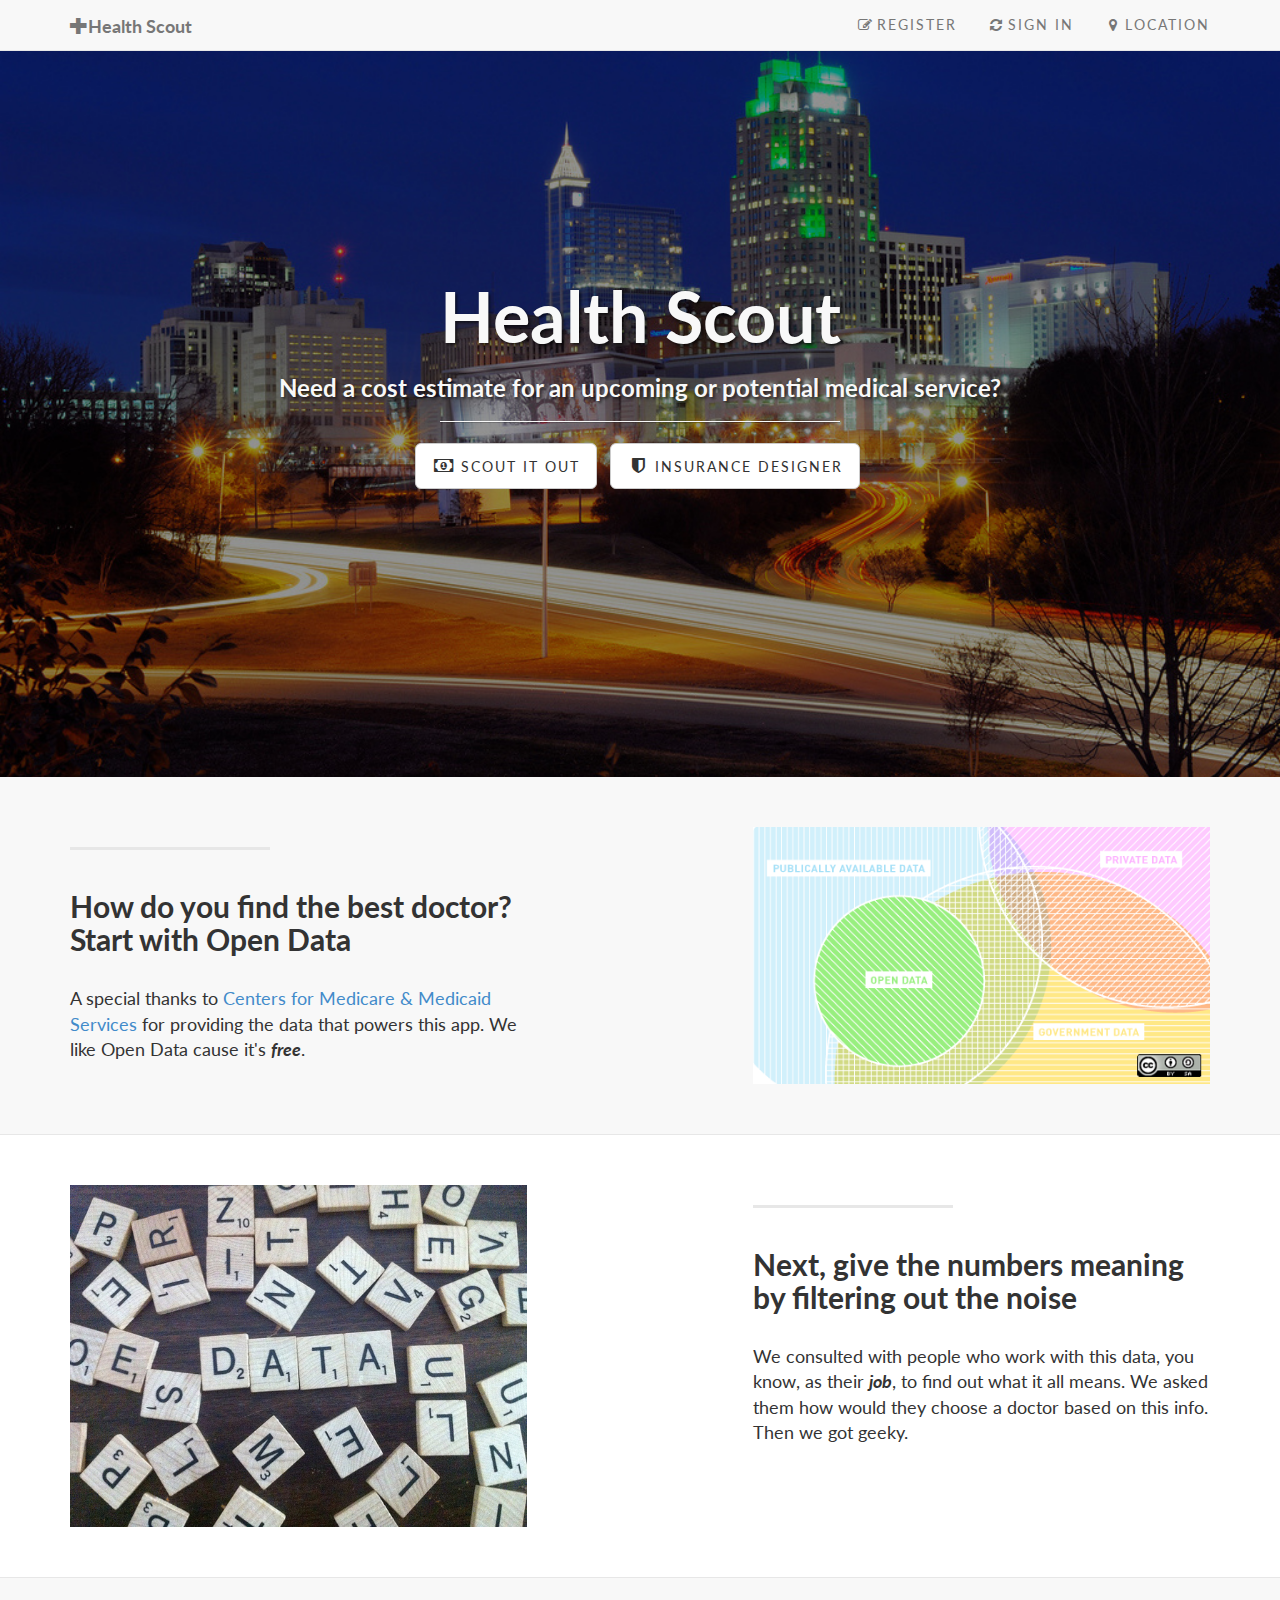
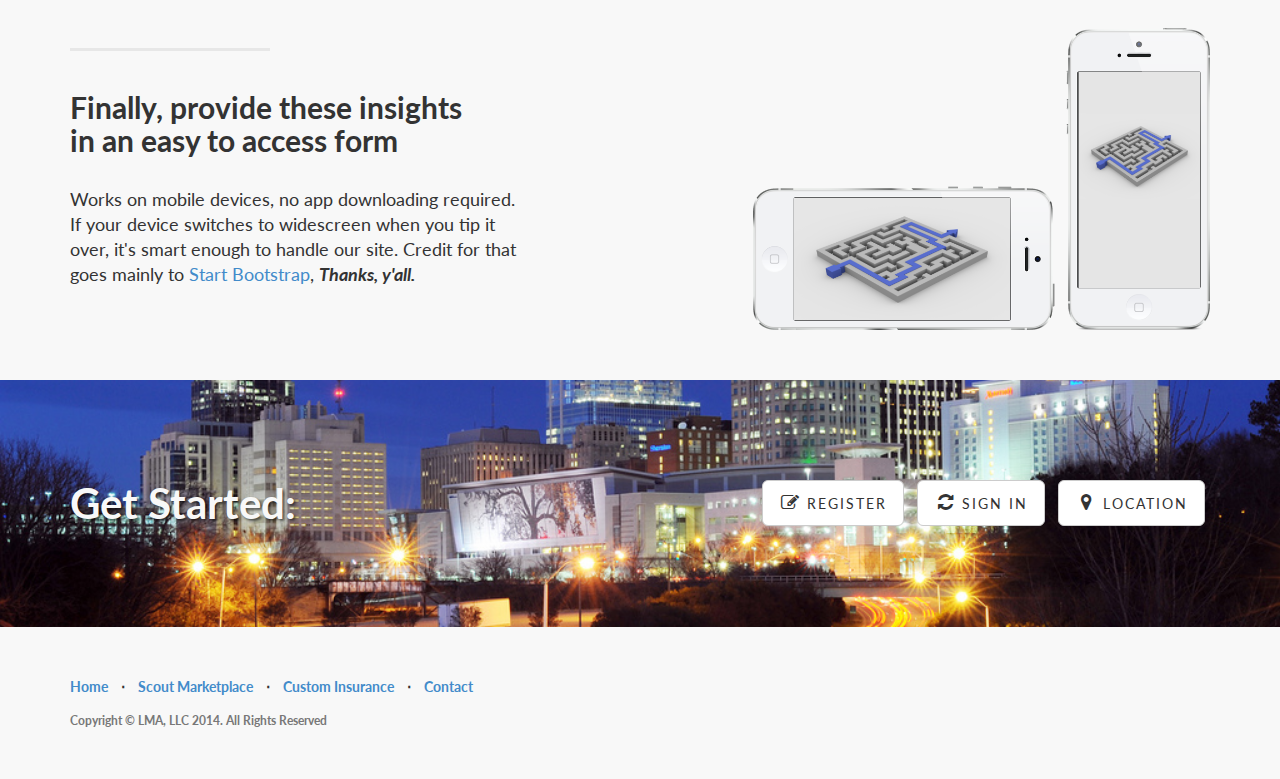
<file: index.html>
<!DOCTYPE html>
<html lang="en">

<head>

    <meta charset="utf-8">
    <meta http-equiv="X-UA-Compatible" content="IE=edge">
    <meta name="viewport" content="width=device-width, initial-scale=1">
    <meta name="description" content="">
    <meta name="author" content="">

    <title>Looking for affordable care? Scout it out</title>

    <!-- Bootstrap Core CSS -->
    <link href="css/bootstrap.min.css" rel="stylesheet">

    <!-- Custom CSS -->
    <link href="css/landing-page.css" rel="stylesheet">

    <!-- Custom Fonts -->
    <link href="font-awesome-4.1.0/css/font-awesome.min.css" rel="stylesheet" type="text/css">
    <link href="http://fonts.googleapis.com/css?family=Lato:300,400,700,300italic,400italic,700italic" rel="stylesheet" type="text/css">

    <!-- HTML5 Shim and Respond.js IE8 support of HTML5 elements and media queries -->
    <!-- WARNING: Respond.js doesn't work if you view the page via file:// -->
    <!--[if lt IE 9]>
        <script src="https://oss.maxcdn.com/libs/html5shiv/3.7.0/html5shiv.js"></script>
        <script src="https://oss.maxcdn.com/libs/respond.js/1.4.2/respond.min.js"></script>
    <![endif]-->

</head>

<body>

    <!-- Navigation -->












    <nav class="navbar navbar-default navbar-fixed-top" role="navigation">
        <div class="container">
            <!-- Brand and toggle get grouped for better mobile display -->
            <div class="navbar-header">
                <button type="button" class="navbar-toggle" data-toggle="collapse" data-target="#bs-example-navbar-collapse-1">
                    <span class="sr-only">Toggle navigation</span>
                    <span class="icon-bar"></span>
                    <span class="icon-bar"></span>
                    <span class="icon-bar"></span>
                </button>
                <a class="navbar-brand" href="#"><span class="glyphicon glyphicon-plus"></span>Health Scout</a>
            </div>
            <!-- Collect the nav links, forms, and other content for toggling -->
            <div class="collapse navbar-collapse" id="bs-example-navbar-collapse-1">
                <ul class="nav navbar-nav navbar-right">
                   <li>
                       <a href="UserProfile.html" ><i class="fa fa-pencil-square-o fa-fw"></i> <span class="network-name">REGISTER</span></a>
                   </li>
                   <li>
                       <a href="#" ><i class="fa fa-refresh fa-fw"></i> <span class="network-name">SIGN IN</span></a>
                   </li>
                   <li>
                       <a href="#" ><i class="fa fa-map-marker fa-fw"></i> <span class="network-name">LOCATION</span></a>
                   </li>
                </ul>


            </div>
            <!-- /.navbar-collapse -->
        </div>
        <!-- /.container -->
    </nav>

    <!-- Header -->
    <div class="intro-header">

        <div class="container">

            <div class="row">
                <div class="col-lg-12">
                    <div class="intro-message">
                        <h1>Health Scout</h1>
                        <h3>Need a cost estimate for an upcoming or potential medical
service?</h3>
                        <hr class="intro-divider">
                        <ul class="list-inline intro-social-buttons">
                            <li>
                                <a href="doc_search5EXP.html" class="btn btn-default btn-lg"><i class="fa fa-money fa-fw"></i> <span class="network-name">SCOUT IT OUT</span></a>
                            </li>
                            <li>
                                <a href="pro_mock.html" class="btn btn-default btn-lg"><i class="fa fa-shield fa-fw"></i> <span class="network-name">INSURANCE DESIGNER</span></a>
                            </li>
                        </ul>
                    </div>
                </div>
            </div>

        </div>
        <!-- /.container -->

    </div>
    <!-- /.intro-header -->

    <!-- Page Content -->

    <div class="content-section-a">

        <div class="container">

            <div class="row">
                <div class="col-lg-5 col-sm-6">
                    <hr class="section-heading-spacer">
                    <div class="clearfix"></div>
                    <h2 class="section-heading">How do you find the best doctor?<br>Start with Open Data</h2>
                    <p class="lead">A special thanks to  <a target="_blank" href="http://cms.hhs.gov/">Centers for Medicare & Medicaid Services</a> for providing the data that powers this app. We like Open Data cause it's <b><i>free</i></b>.</p>
                </div>
                <div class="col-lg-5 col-lg-offset-2 col-sm-6">
                    <img class="img-responsive" src="img/data-venn.png" alt="">
                </div>
            </div>

        </div>
        <!-- /.container -->

    </div>
    <!-- /.content-section-a -->

    <div class="content-section-b">

        <div class="container">

            <div class="row">
                <div class="col-lg-5 col-lg-offset-1 col-sm-push-6  col-sm-6">
                    <hr class="section-heading-spacer">
                    <div class="clearfix"></div>
                    <h2 class="section-heading">Next, give the numbers meaning<br>by filtering out the noise</h2>
                    <p class="lead">We consulted with people who work with this data, you know, as their <b><i>job</i></b>, to find out what it all means.  We asked them how would they choose a doctor based on this info. Then we got geeky.</p>
                </div>
                <div class="col-lg-5 col-sm-pull-6  col-sm-6">
                    <img class="img-responsive" src="img/scrabble.jpg" alt="">
                </div>
            </div>

        </div>
        <!-- /.container -->

    </div>
    <!-- /.content-section-b -->

    <div class="content-section-a">

        <div class="container">

            <div class="row">
                <div class="col-lg-5 col-sm-6">
                    <hr class="section-heading-spacer">
                    <div class="clearfix"></div>
                    <h2 class="section-heading">Finally, provide these insights<br>in an easy to access form</h2>
                    <p class="lead">Works on mobile devices, no app downloading required.  If your device switches to widescreen when you tip it over, it's smart enough to handle our site.  Credit for that goes mainly to <a target="_blank" href="http://startbootstrap.com/template-overviews/landing-page/">Start Bootstrap</a>, <b><i>Thanks, y'all.</i></b>
                </div>
                <div class="col-lg-5 col-lg-offset-2 col-sm-6">
                    <img class="img-responsive" src="img/phonesRev.png" alt="">
                </div>
            </div>

        </div>
        <!-- /.container -->

    </div>
    <!-- /.content-section-a -->

    <div class="banner">

        <div class="container">

            <div class="row">
                <div class="col-lg-6">
                    <h2>Get Started:</h2>
                </div>
                <div class="col-lg-6">
                    <ul class="list-inline banner-social-buttons">
                        <li>
                            <a href="UserProfile.html" class="btn btn-default btn-lg"><i class="fa fa-pencil-square-o fa-fw"></i> <span class="network-name">REGISTER</span></a>
                        </li>
                        <li>
                            <a href="https://github.com/IronSummitMedia/startbootstrap" class="btn btn-default btn-lg"><i class="fa fa-refresh fa-fw"></i> <span class="network-name">SIGN IN</span></a>
                        </li>
                        <li>
                            <a href="#" class="btn btn-default btn-lg"><i class="fa fa-map-marker fa-fw"></i> <span class="network-name">LOCATION</span></a>
                        </li>
                    </ul>
                </div>
            </div>

        </div>
        <!-- /.container -->

    </div>
    <!-- /.banner -->

    <!-- Footer -->
    <footer>
        <div class="container">
            <div class="row">
                <div class="col-lg-12">
                    <ul class="list-inline">
                        <li>
                            <a href="#home">Home</a>
                        </li>
                        <li class="footer-menu-divider">&sdot;</li>
                        <li>
                            <a href="#about">Scout Marketplace</a>
                        </li>
                        <li class="footer-menu-divider">&sdot;</li>
                        <li>
                            <a href="#services">Custom Insurance</a>
                        </li>
                        <li class="footer-menu-divider">&sdot;</li>
                        <li>
                            <a href="#contact">Contact</a>
                        </li>
                    </ul>
                    <p class="copyright text-muted small">Copyright &copy; LMA, LLC 2014. All Rights Reserved</p>
                </div>
            </div>
        </div>
    </footer>

    <!-- jQuery Version 1.11.0 -->
    <script src="js/jquery-1.11.0.js"></script>

    <!-- Bootstrap Core JavaScript -->
    <script src="js/bootstrap.min.js"></script>

</body>

</html>
</file>
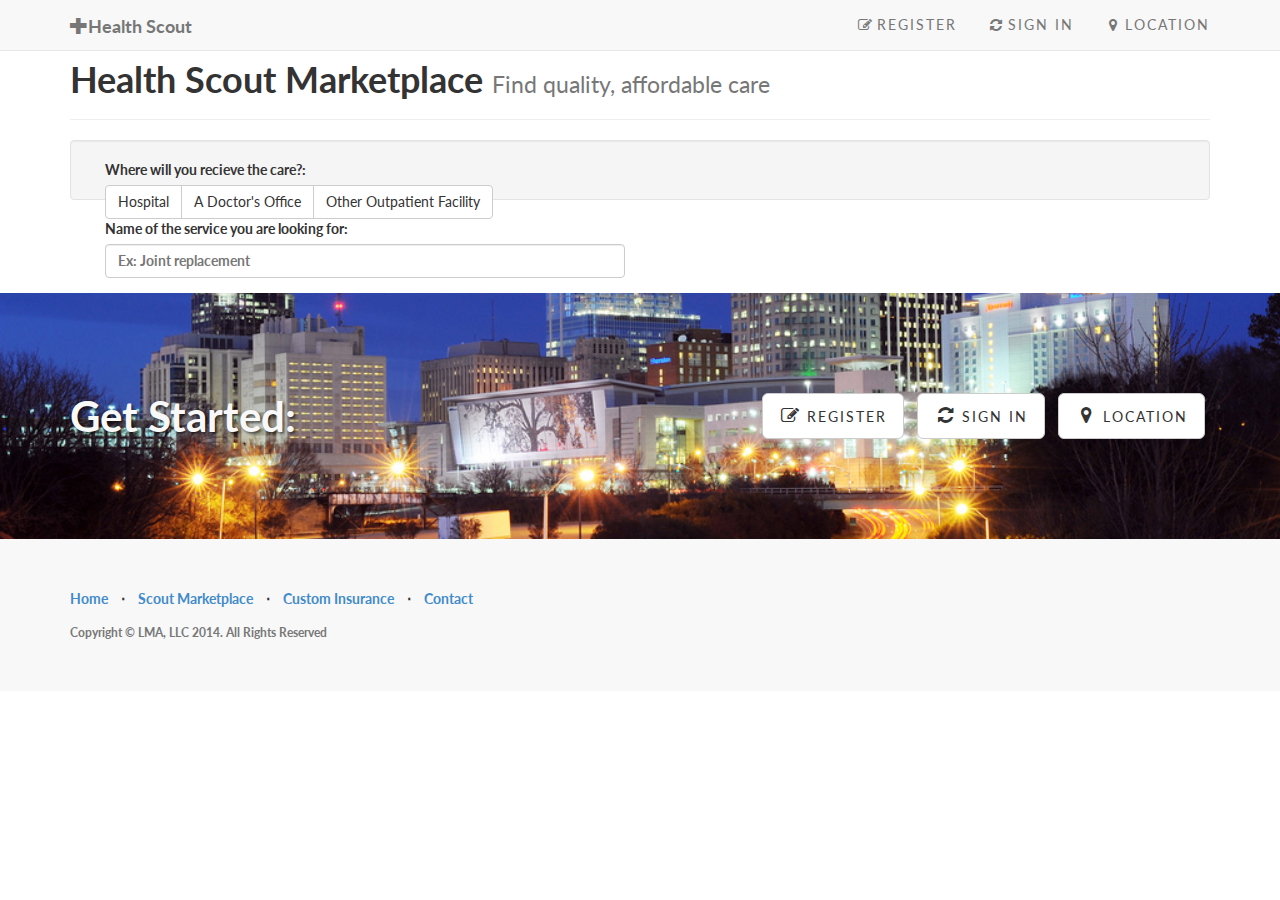
<file: marketplace.html>
<!DOCTYPE html>
<html lang="en">

<head>

    <meta charset="utf-8">
    <meta http-equiv="X-UA-Compatible" content="IE=edge">
    <meta name="viewport" content="width=device-width, initial-scale=1">
    <meta name="description" content="">
    <meta name="author" content="">

    <title>Looking for affordable care? Scout it out</title>

    <!-- Bootstrap Core CSS -->
    <link href="css/bootstrap.min.css" rel="stylesheet">

    <!-- Custom CSS -->
    <link href="css/landing-page.css" rel="stylesheet">

    <!-- Custom Fonts -->
    <link href="font-awesome-4.1.0/css/font-awesome.min.css" rel="stylesheet" type="text/css">
    <link href="http://fonts.googleapis.com/css?family=Lato:300,400,700,300italic,400italic,700italic" rel="stylesheet" type="text/css">

    <!-- HTML5 Shim and Respond.js IE8 support of HTML5 elements and media queries -->
    <!-- WARNING: Respond.js doesn't work if you view the page via file:// -->
    <!--[if lt IE 9]>
        <script src="https://oss.maxcdn.com/libs/html5shiv/3.7.0/html5shiv.js"></script>
        <script src="https://oss.maxcdn.com/libs/respond.js/1.4.2/respond.min.js"></script>
    <![endif]-->
<script src="js/angular.js"></script>
  <script src="js/angular-strap.js"></script>
  <script src="js/angular-strap.tpl.js"></script>
  <script src="js/app.js"></script>
</head>

<body ng-app="MyApp">

    <!-- Navigation -->












    <nav class="navbar navbar-default navbar-fixed-top" role="navigation">
        <div class="container">
            <!-- Brand and toggle get grouped for better mobile display -->
            <div class="navbar-header">
                <button type="button" class="navbar-toggle" data-toggle="collapse" data-target="#bs-example-navbar-collapse-1">
                    <span class="sr-only">Toggle navigation</span>
                    <span class="icon-bar"></span>
                    <span class="icon-bar"></span>
                    <span class="icon-bar"></span>
                </button>
                <a class="navbar-brand" href="#"><span class="glyphicon glyphicon-plus"></span>Health Scout</a>
            </div>
            <!-- Collect the nav links, forms, and other content for toggling -->
            <div class="collapse navbar-collapse" id="bs-example-navbar-collapse-1">
                <ul class="nav navbar-nav navbar-right">
                   <li>
                       <a href="UserProfile.html" ><i class="fa fa-pencil-square-o fa-fw"></i> <span class="network-name">REGISTER</span></a>
                   </li>
                   <li>
                       <a href="#" ><i class="fa fa-refresh fa-fw"></i> <span class="network-name">SIGN IN</span></a>
                   </li>
                   <li>
                       <a href="#" ><i class="fa fa-map-marker fa-fw"></i> <span class="network-name">LOCATION</span></a>
                   </li>
                </ul>


            </div>
            <!-- /.navbar-collapse -->
        </div>
        <!-- /.container -->
    </nav>

    <!-- /.MAIN CONTENT -->


<br/>

	<div class="container" ng-controller="MyMarket">

		<div class="page-header">
                <h1>Health Scout Marketplace <small>Find quality, affordable care</small></h1>
        </div>
			<div class="well">
				<form role="form">
                    <div class="col-md-12">
                      <label>Where will you recieve the care?:  </label>
                    </div>
                
                <div class="col-md-12">
					<div class="btn-group" ng-model="button.radio" bs-radio-group>
						<label class="btn btn-default"><input class="btn btn-default" value="0" type="radio">Hospital</label>
						<label class="btn btn-default"><input class="btn btn-default" value="1" type="radio">A Doctor's Office</label>
						<label class="btn btn-default"><input class="btn btn-default" value="2" type="radio">Other Outpatient Facility</label>
					</div> <!-- /.button-group -->
                </div> <!-- /.col-lg-6 -->

<br/>
				  <div class="col-md-6">
						
						  <div class="form-group">
							<label> Name of the service you are looking for:</label>
							<input class="form-control" ng-model="selectedProcedure" ng-options="procedure for procedure in procedures" placeholder="Ex: Joint replacement" bs-typeahead type="text">
						  </div>
						
				</div> <!-- /.col-md-6 -->
 <div class="col-md-6" >
 <div class="form-group" ng-hide="button.radio">
                      <label>Will you stay overnight in the Hospital?:  </label>
                    
                
                <div class="col-md-6">
					<div class="btn-group" ng-model="button.overnight" bs-radio-group>
						<label class="btn btn-default"><input class="btn btn-default" value="0" type="radio">Yes</label>
						<label class="btn btn-default"><input class="btn btn-default" value="1" type="radio">No</label>
						
					</div> <!-- /.button-group -->
                </div> <!-- /.col-lg-6 -->				
</div> <!-- /.form-group -->
</div> <!-- /.col-md-6 -->
		</form>
</div> <!-- /.well -->
            </div> <!-- /.container -->
        </div>
    </div>

</div>
<!-- /.well -->

</div>
<!-- /.container -->

<!-- /.MAIN CONTENT -->


    <div class="banner">

        <div class="container">

            <div class="row">
                <div class="col-lg-6">
                    <h2>Get Started:</h2>
                </div>
                <div class="col-lg-6">
                    <ul class="list-inline banner-social-buttons">
                        <li>
                            <a href="UserProfile.html" class="btn btn-default btn-lg"><i class="fa fa-pencil-square-o fa-fw"></i> <span class="network-name">REGISTER</span></a>
                        </li>
                        <li>
                            <a href="https://github.com/IronSummitMedia/startbootstrap" class="btn btn-default btn-lg"><i class="fa fa-refresh fa-fw"></i> <span class="network-name">SIGN IN</span></a>
                        </li>
                        <li>
                            <a href="#" class="btn btn-default btn-lg"><i class="fa fa-map-marker fa-fw"></i> <span class="network-name">LOCATION</span></a>
                        </li>
                    </ul>
                </div>
            </div>

        </div>
        <!-- /.container -->

    </div>
    <!-- /.banner -->







    <!-- Footer -->
    <footer>
        <div class="container">
            <div class="row">
                <div class="col-lg-12">
                    <ul class="list-inline">
                        <li>
                            <a href="#home">Home</a>
                        </li>
                        <li class="footer-menu-divider">&sdot;</li>
                        <li>
                            <a href="#about">Scout Marketplace</a>
                        </li>
                        <li class="footer-menu-divider">&sdot;</li>
                        <li>
                            <a href="#services">Custom Insurance</a>
                        </li>
                        <li class="footer-menu-divider">&sdot;</li>
                        <li>
                            <a href="#contact">Contact</a>
                        </li>
                    </ul>
                    <p class="copyright text-muted small">Copyright &copy; LMA, LLC 2014. All Rights Reserved</p>
                </div>
            </div>
        </div>
    </footer>

    <!-- jQuery Version 1.11.0 -->
    <script src="js/jquery-1.11.0.js"></script>

    <!-- Bootstrap Core JavaScript -->
    <!--
    <script src="js/bootstrap.min.js"></script>
  -->


</body>

</html>
</file>
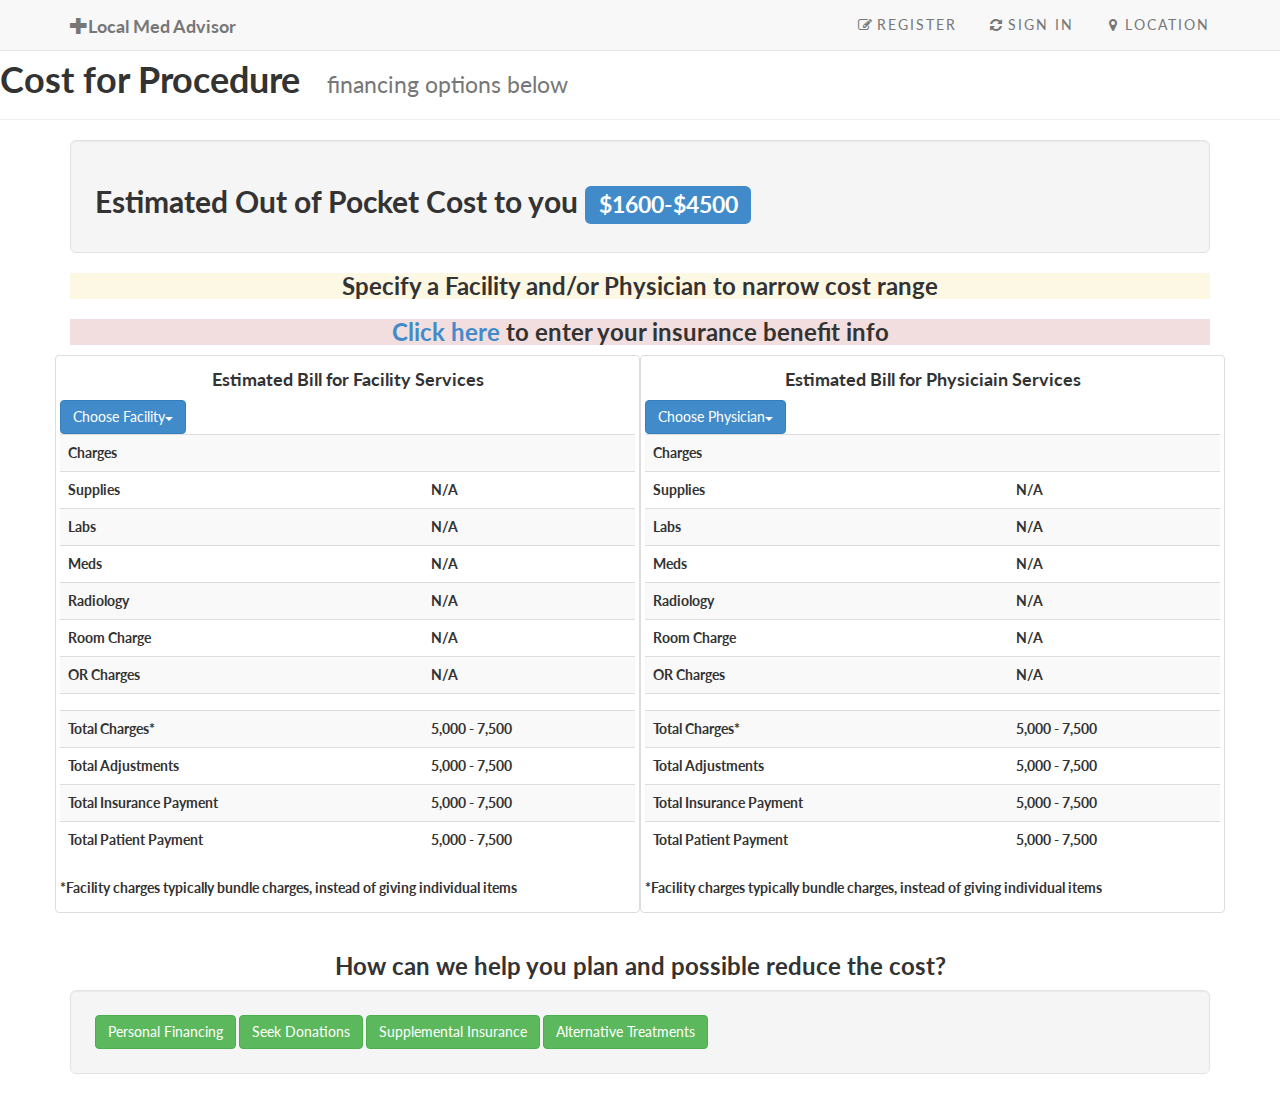
<file: new45.html>
<!DOCTYPE html>
<html lang="en">
        <head>
                <meta charset="utf-8">
                <meta http-equiv="X-UA-Compatible" content="IE=edge">
                <meta name="viewport" content="width=device-width, initial-scale=1.0">
                <meta name="description" content="">
                <meta name="author" content="">
                <link rel="shortcut icon" href="../../docs-assets/ico/favicon.png">
				<title>Cost for Procedure</title>
 <!-- Bootstrap Core CSS -->
 <link href="css/bootstrap.min.css" rel="stylesheet">

 <!-- Custom CSS -->
 <link href="css/landing-page.css" rel="stylesheet">

 <!-- Custom Fonts -->
 <link href="font-awesome-4.1.0/css/font-awesome.min.css" rel="stylesheet" type="text/css">
 <link href="http://fonts.googleapis.com/css?family=Lato:300,400,700,300italic,400italic,700italic" rel="stylesheet" type="text/css">
                <!-- HTML5 shim and Respond.js IE8 support of HTML5 elements and media queries -->
                <!--[if lt IE 9]>
      <script src="https://oss.maxcdn.com/libs/html5shiv/3.7.0/html5shiv.js"></script>
      <script src="https://oss.maxcdn.com/libs/respond.js/1.3.0/respond.min.js"></script>
    <![endif]-->
					
					<script src="js/angular.js"></script>
					<script src="js/angular-strap.js"></script>
					<script src="js/ui-bootstrap-tpls-0.11.0.js"></script>
					<script src="js/underscore.js"></script>
					<script src="js/underscore.db.js"></script>
					<script src="js/app2.js"></script>
    </head>
        <body ng-app="underscore">
			
		    <nav class="navbar navbar-default navbar-fixed-top" role="navigation">
		        <div class="container">
		            <!-- Brand and toggle get grouped for better mobile display -->
		            <div class="navbar-header">
		                <button type="button" class="navbar-toggle" data-toggle="collapse" data-target="#bs-example-navbar-collapse-1">
		                    <span class="sr-only">Toggle navigation</span>
		                    <span class="icon-bar"></span>
		                    <span class="icon-bar"></span>
		                    <span class="icon-bar"></span>
		                </button>
		                <a class="navbar-brand" href="#"><span class="glyphicon glyphicon-plus"></span>Local Med Advisor</a>
		            </div>
		            <!-- Collect the nav links, forms, and other content for toggling -->
		            <div class="collapse navbar-collapse" id="bs-example-navbar-collapse-1">
		                <ul class="nav navbar-nav navbar-right">
		                   <li>
		                       <a href="#" ><i class="fa fa-pencil-square-o fa-fw"></i> <span class="network-name">REGISTER</span></a>
		                   </li>
		                   <li>
		                       <a href="#" ><i class="fa fa-refresh fa-fw"></i> <span class="network-name">SIGN IN</span></a>
		                   </li>
		                   <li>
		                       <a href="#" ><i class="fa fa-map-marker fa-fw"></i> <span class="network-name">LOCATION</span></a>
		                   </li>
		                </ul>


		            </div>
		            <!-- /.navbar-collapse -->
		        </div>
		        <!-- /.container -->
		    </nav>
			<br/>
			
			
			
			
                <div class="page-header">
                        <h1>Cost for Procedure &nbsp;                                                                                                <small>financing options below</small></h1>
        </div>
                <div class="container" ng-controller="UnderCtrl">
                        <div class="well well-lg">
                                <h2>Estimated Out of Pocket Cost to you                                                             <span class="label label-primary">${{hospMin + docMin}}1600-$4500</span></h2>
            </div>
                        <div class="bg-warning">
                                <h3 class="text-center">Specify a Facility and/or Physician to narrow cost range</h3>
            </div>
                        <div class="bg-danger">
                                <h3 class="text-center"><a href="#">Click here</a> to enter your insurance benefit info</h3>
            </div>
                        <!-- well well-lg -->
                        <div class="row">
                                <div class="thumbnail col-xs-6 col-md-6">
                                        <div class="center-block">
                                                <h4 class="text-center">
                            Estimated Bill for Facility Services</h4>
                    </div>
					
					<!-- Single button -->
					<div class="btn-group">
					  <button type="button" class="btn btn-primary dropdown-toggle" data-toggle="dropdown">
					    Choose Facility<span class="caret"></span>
					  </button>
					  <ul class="dropdown-menu" role="menu">
					    <li><a href="#">Rex</a></li>
					    <li><a href="#">WakeMed</a></li>
					    <li class="divider"></li>
					    <li><a href="#">Clear Selection</a></li>
					  </ul>
					
					</div>

                                        <table class="table table-striped">
                                                <tr>
                                                        <th>Charges</th>                            <th></th>
                        </tr>
                                                <tr>
                                                        <td>Supplies</td>                            <td>N/A</td>
                        </tr>
                                                <tr>
                                                        <td>Labs</td>                            <td>N/A</td>
                        </tr>
                                                <tr>
                                                        <td>Meds</td>                            <td>N/A</td>
                        </tr>
                                                <tr>
                                                        <td>Radiology</td>                            <td>N/A</td>
                        </tr>
                                                <tr>
                                                        <td>Room Charge</td>                            <td>N/A</td>
                        </tr>
                                                <tr>
                                                        <td>OR Charges</td>                            <td>N/A</td>
                        </tr>
                                                <tr>
                                                        <td></td>                            <td></td>
                        </tr>
                                                <tr>
                                                        <td>                                <b>Total Charges*</b></td>                            <td>                                <b>5,000 - 7,500</b></td>
                        </tr>
                                                <tr>
                                                        <td>                                <b>Total Adjustments</b></td>                            <td>                                <b>5,000 - 7,500</b></td>
                        </tr>
                                                <tr>
                                                        <td>                                <b>Total Insurance Payment</b></td>                            <td>                                <b>5,000 - 7,500</b></td>
                        </tr>
                                                <tr>
                                                        <td>                                <b>Total Patient Payment</b></td>                            <td>                                <b>5,000 - 7,500</b></td>
                        </tr>
 
</table>
 
                                        <p>*Facility charges typically bundle charges, instead of giving individual items
                </div><!-- thumbanail -->
                                <div class="thumbnail col-xs-6 col-md-6">
                                        <div class="center-block">
                                                <h4 class="text-center">
                            Estimated Bill for Physiciain Services</h4>
                    </div>
					<!-- Single button -->
					<div class="btn-group">
					  <button type="button" class="btn btn-primary dropdown-toggle" data-toggle="dropdown">
					    Choose Physician<span class="caret"></span>
					  </button>
					  <ul class="dropdown-menu" role="menu">
					    <li><a href="#">Dr. Feelgood</a></li>
					    <li><a href="#">Dr. Schmidt</a></li>
					    <li class="divider"></li>
					    <li><a href="#">Clear Selection</a></li>
					  </ul>
					</div>
                                         <table class="table table-striped">
                                                <tr>
                                                        <th>Charges</th>                            <th></th>
                        </tr>
                                                <tr>
                                                        <td>Supplies</td>                            <td>N/A</td>
                        </tr>
                                                <tr>
                                                        <td>Labs</td>                            <td>N/A</td>
                        </tr>
                                                <tr>
                                                        <td>Meds</td>                            <td>N/A</td>
                        </tr>
                                                <tr>
                                                        <td>Radiology</td>                            <td>N/A</td>
                        </tr>
                                                <tr>
                                                        <td>Room Charge</td>                            <td>N/A</td>
                        </tr>
                                                <tr>
                                                        <td>OR Charges</td>                            <td>N/A</td>
                        </tr>
                                                <tr>
                                                        <td></td>                            <td></td>
                        </tr>
                                                <tr>
                                                        <td>                                <b>Total Charges*</b></td>                            <td>                                <b>5,000 - 7,500</b></td>
                        </tr>
                                                <tr>
                                                        <td>                                <b>Total Adjustments</b></td>                            <td>                                <b>5,000 - 7,500</b></td>
                        </tr>
                                                <tr>
                                                        <td>                                <b>Total Insurance Payment</b></td>                            <td>                                <b>5,000 - 7,500</b></td>
                        </tr>
                                                <tr>
                                                        <td>                                <b>Total Patient Payment</b></td>                            <td>                                <b>5,000 - 7,500</b></td>
                        </tr>
  
</table>
 
                                        <p>*Facility charges typically bundle charges, instead of giving individual items
                </div><!-- thumbanail -->
                
            </div> <!-- row -->
			<div>
				<h3 class="text-center">How can we help you plan and possible reduce the cost?</h3>
				<div class="well well-lg">
				<button type="button" class="btn btn-success">Personal Financing</button>
				<button type="button" class="btn btn-success">Seek Donations</button>
				<button type="button" class="btn btn-success">Supplemental Insurance</button>
				<button type="button" class="btn btn-success">Alternative Treatments</button>
			</div>
        </div>
                <!-- Bootstrap core JavaScript
    ================================================== -->
                <!-- Placed at the end of the document so the pages load faster -->
			    <!-- jQuery Version 1.11.0 -->
			    <script src="js/jquery-1.11.0.js"></script>

			    <!-- Bootstrap Core JavaScript -->
			    <script src="js/bootstrap.min.js"></script>
    </body>
</html>
</file>
<file: css/landing-page.css>
/*!
 * Start Bootstrap - Landing Page Bootstrap Theme (http://startbootstrap.com)
 * Code licensed under the Apache License v2.0.
 * For details, see http://www.apache.org/licenses/LICENSE-2.0.
 */

body,
html {
    width: 100%;
    height: 100%;
}

body,
h1,
h2,
h3,
h4,
h5,
h6 {
    font-family: "Lato","Helvetica Neue",Helvetica,Arial,sans-serif;
    font-weight: 700;
}

.lead {
    font-size: 18px;
    font-weight: 400;
}

.intro-header {
    padding-top: 50px; /* If you're making other pages, make sure there is 50px of padding to make sure the navbar doesn't overlap content! */
    padding-bottom: 50px;
    text-align: center;
    color: #f8f8f8;
    background: url(../img/intro-bg.jpg) no-repeat center center;
    background-size: cover;
}

.padded-top {
	padding-top: 50px; /* If you're making other pages, make sure there is 50px of padding to make sure the navbar doesn't overlap content! */
}

.intro-message {
    position: relative;
    padding-top: 20%;
    padding-bottom: 20%;
}

.intro-message > h1 {
    margin: 0;
    text-shadow: 2px 2px 3px rgba(0,0,0,0.6);
    font-size: 5em;
}

.intro-divider {
    width: 400px;
    border-top: 1px solid #f8f8f8;
    border-bottom: 1px solid rgba(0,0,0,0.2);
}

.intro-message > h3 {
    text-shadow: 2px 2px 3px rgba(0,0,0,0.6);
}

@media(max-width:767px) {
    .intro-message {
        padding-bottom: 15%;
    }

    .intro-message > h1 {
        font-size: 3em;
    }

    ul.intro-social-buttons > li {
        display: block;
        margin-bottom: 20px;
        padding: 0;
    }

    ul.intro-social-buttons > li:last-child {
        margin-bottom: 0;
    }

    .intro-divider {
        width: 100%;
    }
}

.network-name {
    text-transform: uppercase;
    font-size: 14px;
    font-weight: 400;
    letter-spacing: 2px;
}

.content-section-a {
    padding: 50px 0;
    background-color: #f8f8f8;
}

.content-section-b {
    padding: 50px 0;
    border-top: 1px solid #e7e7e7;
    border-bottom: 1px solid #e7e7e7;
}

.section-heading {
    margin-bottom: 30px;
}

.section-heading-spacer {
    float: left;
    width: 200px;
    border-top: 3px solid #e7e7e7;
}

.banner {
    padding: 100px 0;
    color: #f8f8f8;
    background: url(../img/banner-bg.jpg) no-repeat center center;
    background-size: cover;
}

.banner h2 {
    margin: 0;
    text-shadow: 2px 2px 3px rgba(0,0,0,0.6);
    font-size: 3em;
}

.banner ul {
    margin-bottom: 0;
}

.banner-social-buttons {
    float: right;
    margin-top: 0;
}

@media(max-width:1199px) {
    ul.banner-social-buttons {
        float: left;
        margin-top: 15px;
    }
}

@media(max-width:767px) {
    .banner h2 {
        margin: 0;
        text-shadow: 2px 2px 3px rgba(0,0,0,0.6);
        font-size: 3em;
    }

    ul.banner-social-buttons > li {
        display: block;
        margin-bottom: 20px;
        padding: 0;
    }

    ul.banner-social-buttons > li:last-child {
        margin-bottom: 0;
    }
}

footer {
    padding: 50px 0;
    background-color: #f8f8f8;
}

p.copyright {
    margin: 15px 0 0;
}
</file>
